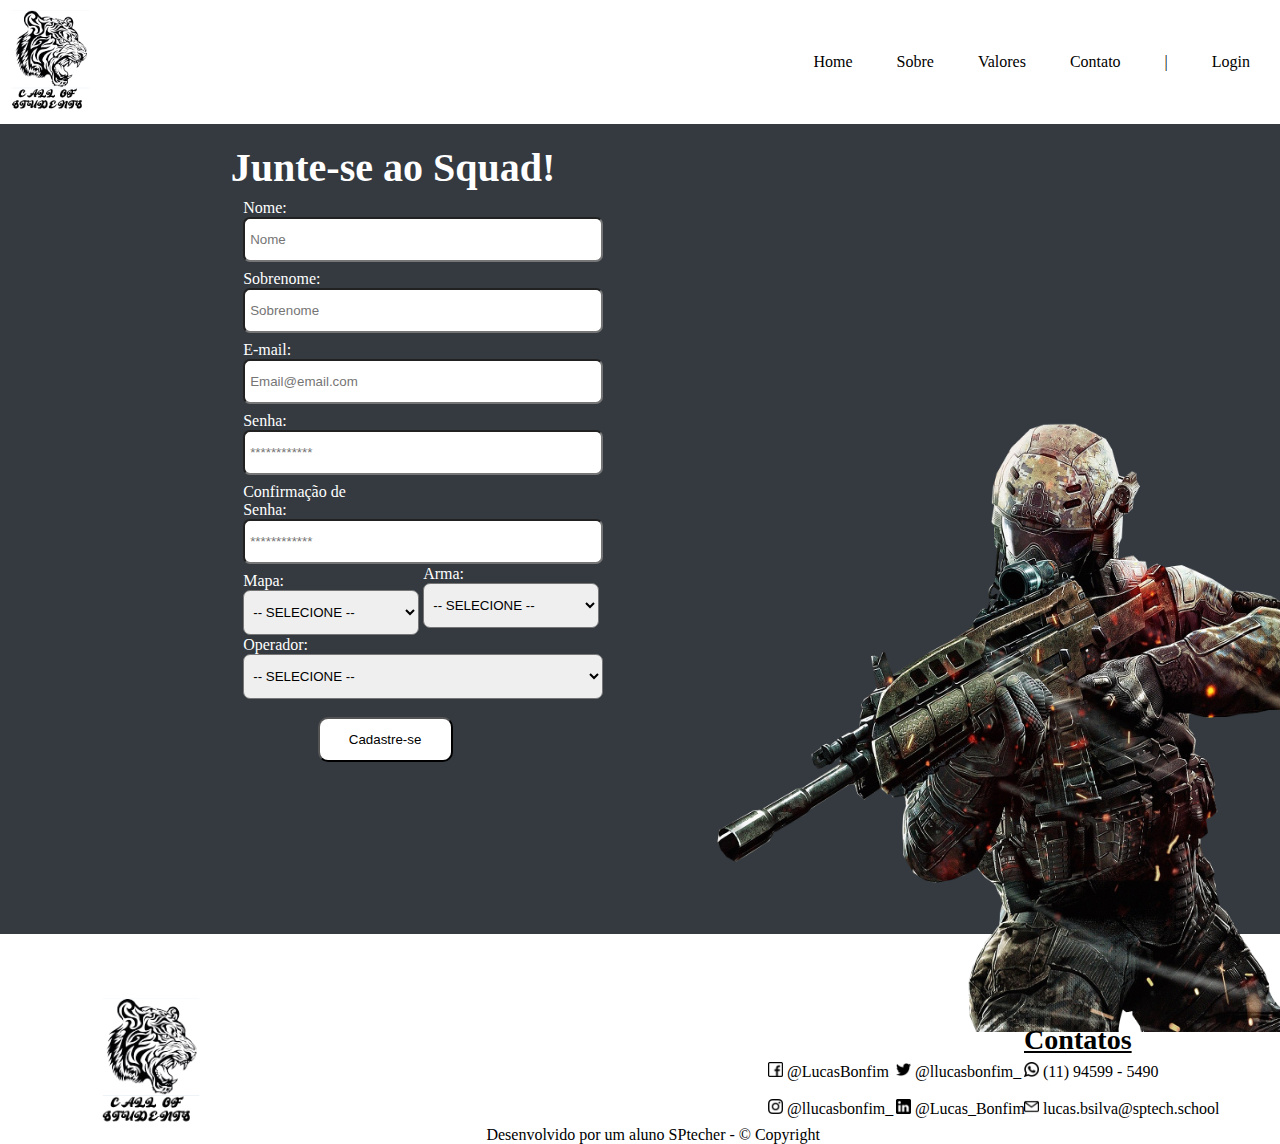
<file: site/public/cadastro.html>
<!DOCTYPE html>
<html lang="en">
<head>
    <meta charset="UTF-8">
    <meta http-equiv="X-UA-Compatible" content="IE=edge">
    <meta name="viewport" content="width=device-width, initial-scale=1.0">
    <title>Cadastro</title>
    <script src="./js/funcoes.js"></script>
    <link rel="stylesheet" href="./css/cadastro.css">
    <link rel="stylesheet" href="./css/global.css">
    <link rel="icon" type="imagem/png" href="./assets/logo.png">
    
</head>
<body>
<!-- HEADER -->

    <header>
        <img src="./assets/logo.png" width="80px" alt="">
        <ul>
            <a href="index.html"><li>Home</li></a>
            <a href="sobre.html"><li>Sobre</li></a>
            <a href="valores.html"><li>Valores</li></a>
            <a href="#contato"><li>Contato</li></a>
            <li>|</li>
            <a href="login.html"><li>Login</li></a>
        </ul>
    </header>

<!-- BANNER -->

    <div class="banner">
        <div class="container">
            <h1>Junte-se ao Squad!</h1>
            <div class="campos">
                <div class="campo">
                    <label for="">Nome:</label>
                    <input type="text" id="nome" placeholder="Nome">
                </div>

                <div class="campo">
                    <label for="">Sobrenome:</label>
                    <input type="text" id="sobrenome" placeholder="Sobrenome">
                </div>

                <div class="campo">
                    <label for="">E-mail:</label>
                    <input type="text" id="email" placeholder="Email@email.com">
                </div>

                <div class="campo">
                    <label for="">Senha:</label>
                    <input type="password" id="senha" placeholder="************">
                </div>
    
                <div class="campo">
                    <label for="">Confirmação de Senha:</label>
                    <input type="password" id="confirmacao" placeholder="************">
                </div>
                <div class="select">
                    <div class="campo">
                        <label for="">Mapa:</label>
                        <select id="sel_mapa">
                            <option value="">-- SELECIONE --</option>
                            <option value="1">Shipment (Inglaterra)</option>
                            <option value="4">Shoot House (Estados Unidos)</option>
                            <option value="2">Crash (Rússia)</option>
                            <option value="3">Rust (Egito)</option>
                            <option value="5">Hijacked (Costa Rica)</option>
                            <option value="6">Nuketown (Canadá)</option>
                        </select>
                    </div>
                    <div class="campo2">
                        <label for="">Arma:</label>
                        <select id="sel_arma">
                            <option value="">-- SELECIONE --</option>
                            <option value="1">Assault (M)</option>
                            <option value="2">Smg (C)</option>
                            <option value="3">Precisão (L)</option>
                            <option value="4">Pistola (C)</option>
                            <option value="5">Escopeta (C)</option>
                            <option value="6">Corpo a Corpo (C)</option>
                        </select>
                    </div>
                    <div class="campo3">
                        <label for="">Operador:</label>
                        <select id="sel_operador">
                            <option value=""> -- SELECIONE -- </option>
                            <option value="1">Price</option>
                            <option value="2">Ghost</option>
                            <option value="3">Soap</option>
                            <option value="4">Rose</option>
                            <option value="5">Snoop Dogg</option>
                            <option value="6">Mara</option>
                        </select>
                    </div>  
                </div>
            </div>
           
            <br><button onclick="cadastro()">Cadastre-se</button>

            <div id="div_erros_login"></div>
                
            <img src="./assets/bbb.png" width="200px" alt="">
        </div>
    </div>

<!-- FOOTER -->

    <div class="footer" id="contato">
        <div class="contato">
            <img src="./assets/logo.png" width="100px" alt="">
        </div>
        <div class="divcontato">
            <h3><u>Contatos</u></h3>
        </div>    
        <div class="social1">
            <p><img src="./assets/facebook.png" width="15px"> @LucasBonfim <br><br>
            <img src="./assets/instagram (1).png" width="15px"> @llucasbonfim_</p>
        </div>       
        <div class="social2">
            <p><img src="./assets/twitter.png" width="15px"> @llucasbonfim_ <br><br>
            <img src="./assets/logotipo-do-linkedin.png" width="15px"> @Lucas_Bonfim</p>
        </div>
        <div class="social3">
            <p><img src="./assets/whatsapp.png" width="15px"> (11) 94599 - 5490 <br><br>
            <img src="./assets/o-email.png" width="15px"> lucas.bsilva@sptech.school</p>
        </div>
        <div class="final">
            <p>Desenvolvido por um aluno SPtecher - &copy; Copyright</p>
        </div>
        </div>
    </div>
</body>
</html>
<script>
    function cadastro(){
       // aguardar();

    //Recupere o valor da nova input pelo nome do id
    // Agora vá para o método fetch logo abaixo
    var nomeVar = nome.value;
    var sobrenomeVar = sobrenome.value;
    var emailVar = email.value;
    var senhaVar = senha.value;
    var confirmacaoVar = confirmacao.value;
    var mapaVar = Number(sel_mapa.value);
    var armaVar = Number(sel_arma.value);
    var operadorVar = Number(sel_operador.value);

    if (nomeVar == "" || sobrenomeVar == "" || emailVar == "" || senhaVar == "" || confirmacaoVar == "" || mapaVar == "" || armaVar == "" || operadorVar == "") {
      //  cardErro.style.display = "block"
        mensagem_erro.innerHTML = "(Mensagem de erro para todos os campos em branco)";

       //  finalizarAguardar();
        return false;
    }
    else {
        setInterval(sumirMensagem, 5000)
    }

    // Enviando o valor da nova input
    fetch("/usuarios/cadastrar", {
        method: "POST",
        headers: {
            "Content-Type": "application/json"
        },
        body: JSON.stringify({
            // crie um atributo que recebe o valor recuperado aqui
            // Agora vá para o arquivo routes/usuario.js
            nomeServer: nomeVar,
            sobrenomeServer: sobrenomeVar,
            emailServer: emailVar,
            senhaServer: senhaVar,
            mapaServer: mapaVar,
            armaServer: armaVar,
            operadorServer: operadorVar
        })
    }).then(function (resposta) {

      // console.log("resposta: ", resposta);

        if (resposta.ok) {
          //  cardErro.style.display = "block";

            console.log( "Cadastro realizado com sucesso! Redirecionando para tela de Login...");

            setTimeout(() => {
                window.location = "login.html";
            }, "2000")
            
            limparFormulario();
          //  finalizarAguardar();
        } else {
            throw ("Houve um erro ao tentar realizar o cadastro!");
        }
    }).catch(function (resposta) {
      // console.log(`#ERRO: ${resposta}`);
     //   finalizarAguardar();
    });

    return false;
    }

    function sumirMensagem() {
   // cardErro.style.display = "none"
    }

</script>
</file>
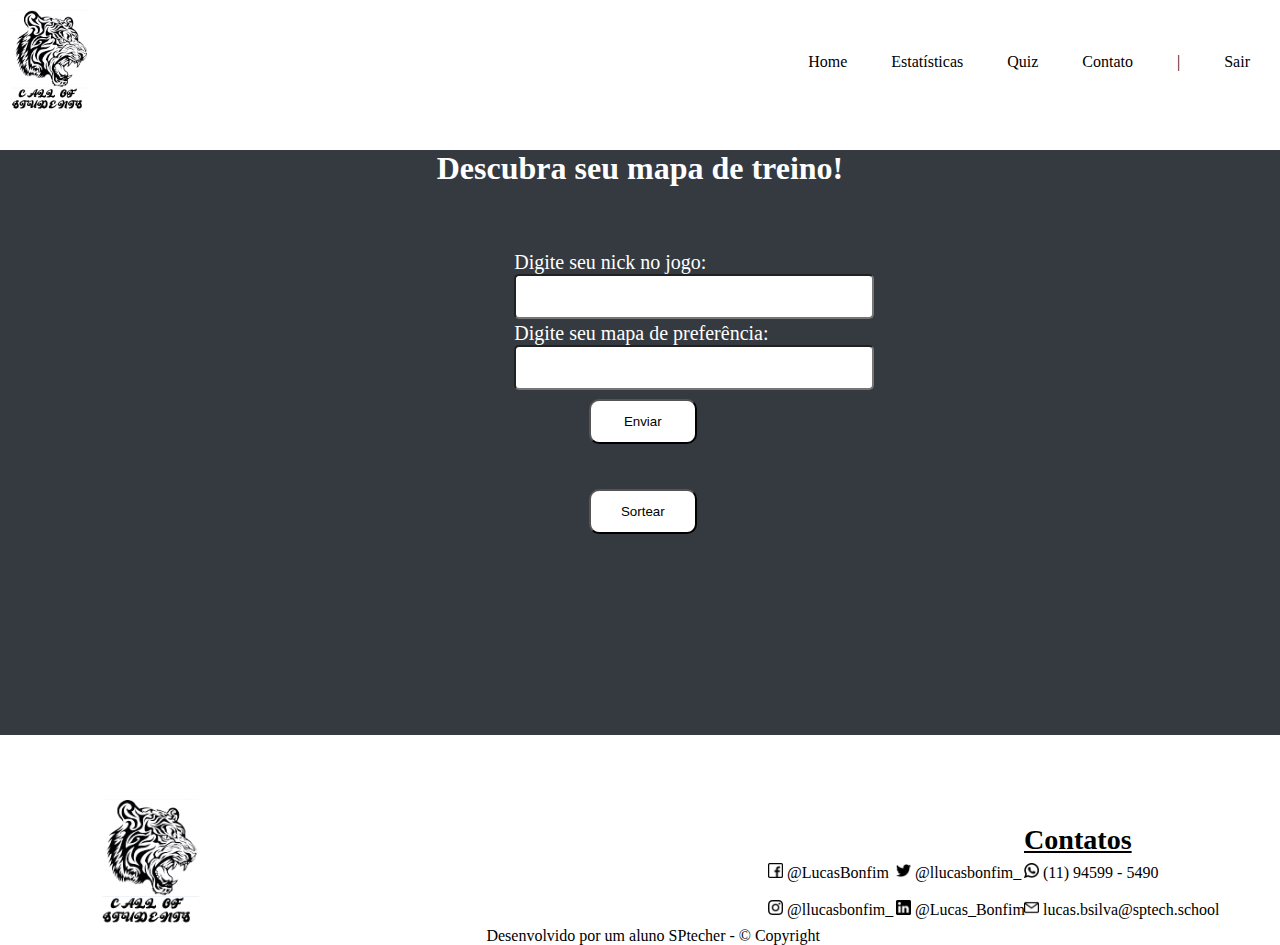
<file: site/public/json.html>
<!DOCTYPE html>
<html lang="en">
<head>
    <meta charset="UTF-8">
    <meta http-equiv="X-UA-Compatible" content="IE=edge">
    <meta name="viewport" content="width=device-width, initial-scale=1.0">
    <link rel="icon" type="imagem/png" href="./assets/logo.png">
    <link rel="stylesheet" href="./css/global.css">
    <link rel="stylesheet" href="./css/json.css">
    <title>Tente a sorte</title>
</head>
<body>
<!-- HEADER -->

    <header>
        <img src="./assets/logo.png" width="80px" alt="">
            <ul>
                <a href="./index.html"><li>Home</li></a>
                <a href="./dashboard/dashboard.html"><li>Estatísticas</li></a>
                <a href="./quiz.html"><li>Quiz</li></a>
                <a href="#contato"><li>Contato</li></a>
                <li>|</li>
                <a href="./login.html"><li>Sair</li></a>
            </ul>
    </header>

<!-- BANNER -->

    <div class="banner">
        <div class="titulo">
            <h1>Descubra seu mapa de treino!</h1>
        </div>
        <div class="campos">
            <div class="campo">
                <label for="">Digite seu nick no jogo:</label>
                <input type="text" id="in_name"> 
            </div>
            <div class="campo">
                <label for="">Digite seu mapa de preferência:</label>
                <input type="text" id="in_mapa">
            </div>
        </div>
        <div class="button">
            <button onclick="enviar()">Enviar</button>
        </div>
        <div class="button2">
            <button onclick="sortear()">Sortear</button>
        </div>
        <div class="mensagem">
            <div id="div_mensagem"></div>
        </div>
    </div>

<!-- FOOTER -->

    <div class="footer" id="contato">
        <div class="contato">
            <img src="./assets/logo.png" width="100px" alt="">
        </div>
        <div class="divcontato">
            <h3><u>Contatos</u></h3>
        </div>    
        <div class="social1">
            <p><img src="./assets/facebook.png" width="15px"> @LucasBonfim <br><br>
            <img src="./assets/instagram (1).png" width="15px"> @llucasbonfim_</p>
        </div>       
        <div class="social2">
            <p><img src="./assets/twitter.png" width="15px"> @llucasbonfim_ <br><br>
            <img src="./assets/logotipo-do-linkedin.png" width="15px"> @Lucas_Bonfim</p>
        </div>
        <div class="social3">
            <p><img src="./assets/whatsapp.png" width="15px"> (11) 94599 - 5490 <br><br>
            <img src="./assets/o-email.png" width="15px"> lucas.bsilva@sptech.school</p>
        </div>
        <div class="final">
            <p>Desenvolvido por um aluno SPtecher - &copy; Copyright</p>
        </div>
    </div>
</body>
</html>
<script>
    var lista = [] 

    function enviar() {
        var name = in_name.value;
        var mapa = in_mapa.value;

        if (name == "" || mapa == "") {
            alert(`Preencha todos os campos!`)
        } else {
            var dados = {
                name: name,
                mapa: mapa,
            }
            lista.push(dados)
        }
        alert(`Dados salvos com sucesso soldado!`)
        div_mensagem.innerHTML = `Preferências salvas soldado: <br> ${dados.name} <br> ${dados.mapa}`
    }

    function sortear() {
        var sorteio = Math.random() 
        alert(`Seu mapa é: ${}`)
    }
</script>
</file>
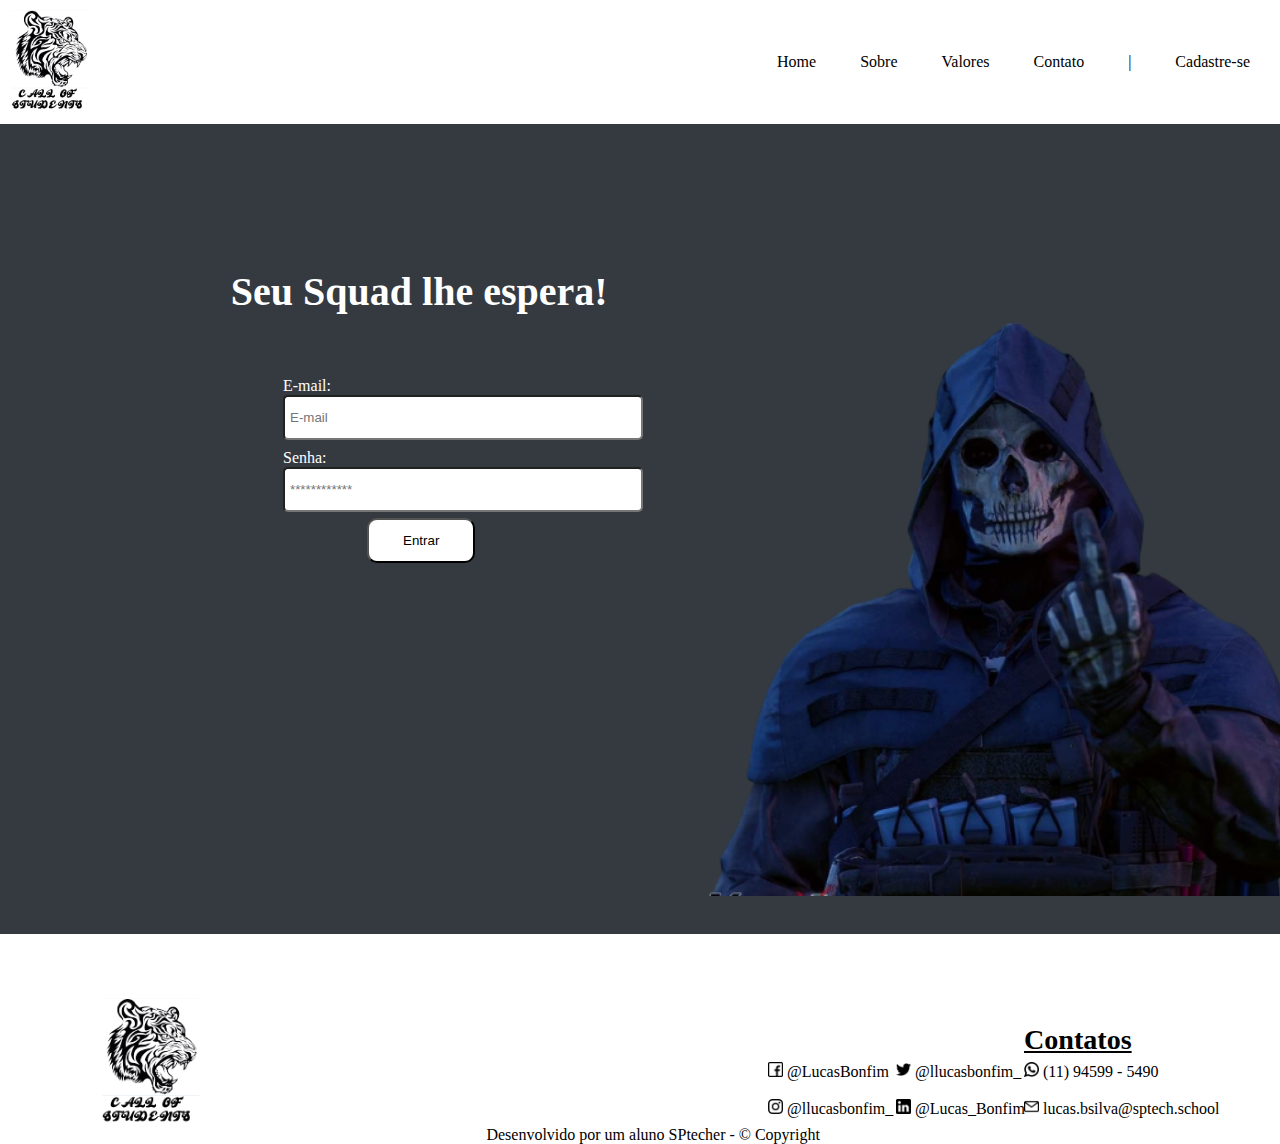
<file: site/public/login.html>
<!DOCTYPE html>
<html lang="en">
<head>
    <meta charset="UTF-8">
    <meta http-equiv="X-UA-Compatible" content="IE=edge">
    <meta name="viewport" content="width=device-width, initial-scale=1.0">
    <title>Login</title>
    <script src="./js/funcoes.js"></script>
    <link rel="stylesheet" href="./css/login.css">
    <link rel="stylesheet" href="./css/global.css">
    <link rel="icon" type="imagem/png" href="./assets/logo.png">
</head>
<body>
<!-- HEADER -->
    <header>
        <img src="./assets/logo.png" width="80px" alt="">
        <ul>
            <a href="index.html"><li>Home</li></a>
            <a href="sobre.html"><li>Sobre</li></a>
            <a href="valores.html"><li>Valores</li></a>
            <a href="#contato"><li>Contato</li></a>
            <li>|</li>
            <a href="cadastro.html"><li>Cadastre-se</li></a>
        </ul>
    </header>

<!-- BANNER -->

    <div class="banner">
        <div class="container">
            <div class="formulario">
                <h1>Seu Squad lhe espera!</h1>
            <div class="campos">
                <div class="campo">
                    <label for="">E-mail:</label>
                    <input type="text" id="email" placeholder="E-mail">
                </div>
                <div class="campo">
                    <label for="">Senha:</label>
                    <input type="password" id="senha" placeholder="************">
                </div>
            </div> 
            </div>
            <br><button onclick="entrar()">Entrar</button>
            <img src="./assets/a7805cf6-cb08-4a19-b1c4-fefb275bc3a1-removebg-preview.png" width="150px" alt="">
        </div>
    </div>

<!-- FOOTER -->
    
    <div class="footer" id="contato">
        <div class="contato">
            <img src="./assets/logo.png" width="100px" alt="">
        </div>
        <div class="divcontato">
            <h3><u>Contatos</u></h3>
        </div>    
        <div class="social1">
            <p><img src="./assets/facebook.png" width="15px"> @LucasBonfim <br><br>
            <img src="./assets/instagram (1).png" width="15px"> @llucasbonfim_</p>
        </div>       
        <div class="social2">
            <p><img src="./assets/twitter.png" width="15px"> @llucasbonfim_ <br><br>
            <img src="./assets/logotipo-do-linkedin.png" width="15px"> @Lucas_Bonfim</p>
        </div>
        <div class="social3">
            <p><img src="./assets/whatsapp.png" width="15px"> (11) 94599 - 5490 <br><br>
            <img src="./assets/o-email.png" width="15px"> lucas.bsilva@sptech.school</p>
        </div>
        <div class="final">
            <p>Desenvolvido por um aluno SPtecher - &copy; Copyright</p>
        </div>
    </div>
</body>
</html>
<script>
   
   function entrar() {
       // aguardar();

        var emailVar = email.value;
        var senhaVar = senha.value;

        if (emailVar == "" || senhaVar == "") {
            cardErro.style.display = "block"
            mensagem_erro.innerHTML = "(Mensagem de erro para todos os campos em branco)";
            // finalizarAguardar();
            return false;
        }
        else {
           setInterval(sumirMensagem, 5000)
        }

        console.log("FORM LOGIN: ", emailVar);
        console.log("FORM SENHA: ", senhaVar);

        fetch("/usuarios/autenticar", {
            method: "POST",
            headers: {
                "Content-Type": "application/json"
            },
            body: JSON.stringify({
                emailServer: emailVar,
                senhaServer: senhaVar
            })
        }).then(function (resposta) {
            console.log("ESTOU NO THEN DO entrar()!")

            if (resposta.ok) {
                console.log(resposta);

                resposta.json().then(json => {
                    console.log(json);
                    console.log(JSON.stringify(json));

                    sessionStorage.EMAIL_USUARIO = json.email;
                    sessionStorage.NOME_USUARIO = json.nome;
                    sessionStorage.ID_USUARIO = json.id;

                    setTimeout(function () {
                        window.location = "./dashboard/dashboard.html";
                    }, 1000); // apenas para exibir o loading

                });

            } else {

                console.log("Houve um erro ao tentar realizar o login!");

            resposta.text().then(texto => {
                    console.error(texto);
                 //  finalizarAguardar(texto);
               });
            }

       }).catch(function (erro) {
            console.log(erro);
       })

      return false;
    }

    function sumirMensagem() {
     cardErro.style.display = "none"
    }

</script>
</file>
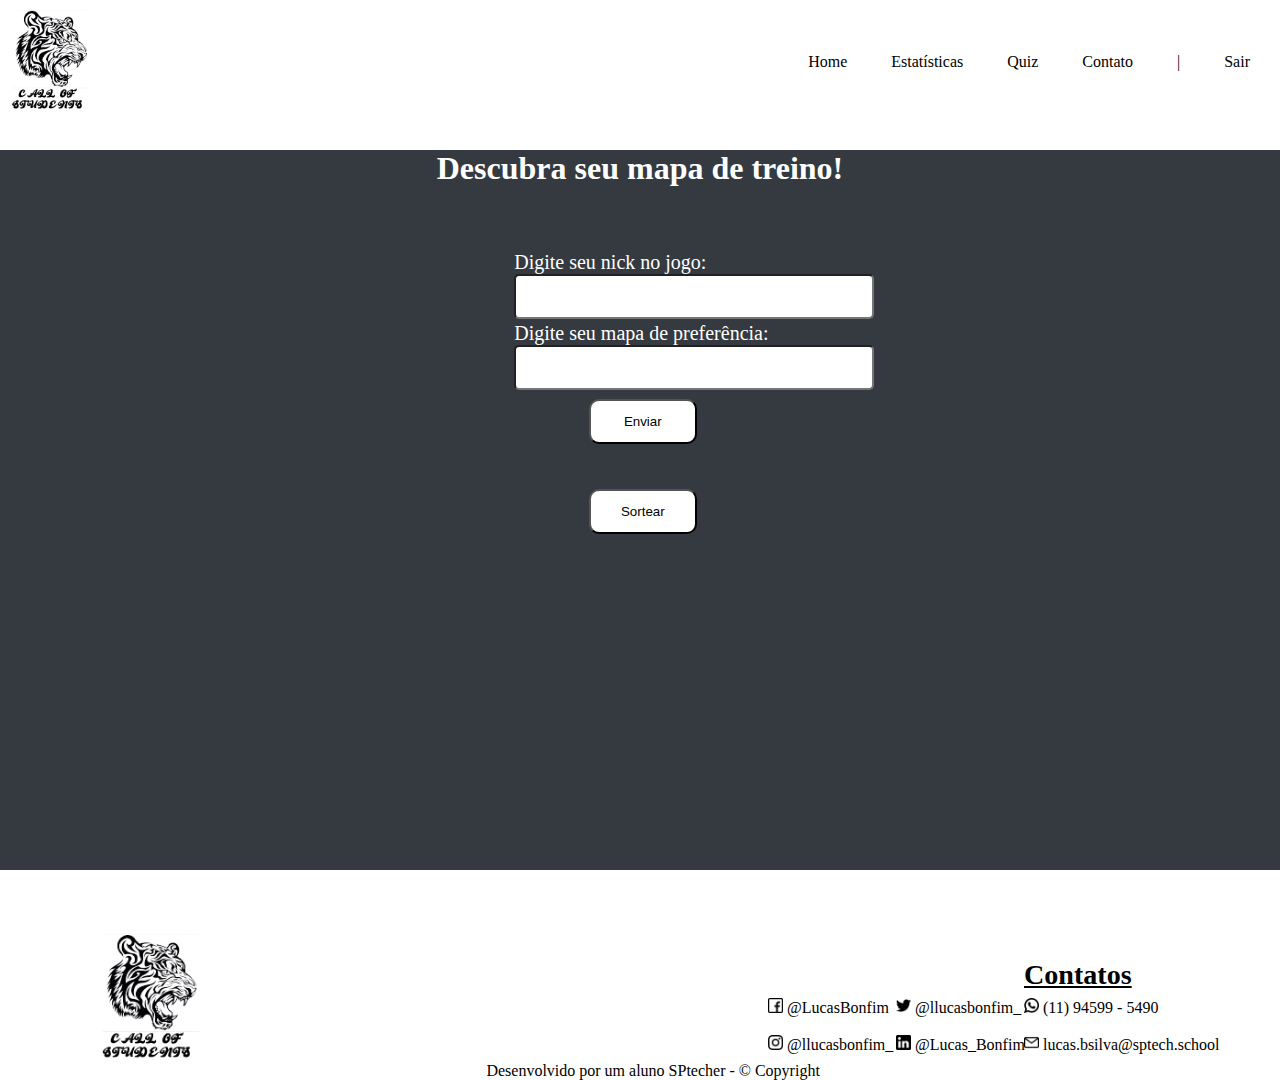
<file: site/public/mapa.html>
<!DOCTYPE html>
<html lang="en">
<head>
    <meta charset="UTF-8">
    <meta http-equiv="X-UA-Compatible" content="IE=edge">
    <meta name="viewport" content="width=device-width, initial-scale=1.0">
    <link rel="icon" type="imagem/png" href="./assets/logo.png">
    <link rel="stylesheet" href="./css/global.css">
    <link rel="stylesheet" href="./css/mapa.css">
    <title>Mapas</title>
</head>
<body>
<!-- HEADER -->

    <header>
        <img src="./assets/logo.png" width="80px" alt="">
            <ul>
                <a href="./index.html"><li>Home</li></a>
                <a href="./dashboard/dashboard.html"><li>Estatísticas</li></a>
                <a href="./quiz.html"><li>Quiz</li></a>
                <a href="#contato"><li>Contato</li></a>
                <li>|</li>
                <a href="./login.html"><li>Sair</li></a>
            </ul>
    </header>

<!-- BANNER -->

    <div class="banner">
        <div class="titulo">
            <h1>Descubra seu mapa de treino!</h1>
        </div>
        <div class="campos">
            <div class="campo">
                <label for="">Digite seu nick no jogo:</label>
                <input type="text" id="in_name"> 
            </div>
            <div class="campo">
                <label for="">Digite seu mapa de preferência:</label>
                <input type="text" id="in_mapa">
            </div>
        </div>
        <div class="button">
            <button onclick="enviar()">Enviar</button>
        </div>
        <div class="button2">
            <button onclick="sortear()">Sortear</button>
        </div>
        <div class="mensagem">
            <div id="div_mensagem"></div>
        </div>
    </div>

<!-- FOOTER -->

    <div class="footer" id="contato">
        <div class="contato">
            <img src="./assets/logo.png" width="100px" alt="">
        </div>
        <div class="divcontato">
            <h3><u>Contatos</u></h3>
        </div>    
        <div class="social1">
            <p><img src="./assets/facebook.png" width="15px"> @LucasBonfim <br><br>
            <img src="./assets/instagram (1).png" width="15px"> @llucasbonfim_</p>
        </div>       
        <div class="social2">
            <p><img src="./assets/twitter.png" width="15px"> @llucasbonfim_ <br><br>
            <img src="./assets/logotipo-do-linkedin.png" width="15px"> @Lucas_Bonfim</p>
        </div>
        <div class="social3">
            <p><img src="./assets/whatsapp.png" width="15px"> (11) 94599 - 5490 <br><br>
            <img src="./assets/o-email.png" width="15px"> lucas.bsilva@sptech.school</p>
        </div>
        <div class="final">
            <p>Desenvolvido por um aluno SPtecher - &copy; Copyright</p>
        </div>
    </div>
</body>
</html>
<script>
    var lista = [] 

    function enviar() {
        var name = in_name.value;
        var mapa = in_mapa.value;

        if (name == "" || mapa == "") {
            alert(`Preencha todos os campos!`)
        } else {
            var dados = {
                name: name,
                mapa: mapa,
            }
            lista.push(dados)
        }
        alert(`Dados salvos com sucesso soldado!`)
    }

    function sortear() {
        var sorteado = Math.random()

        if (sorteado <= 0.2) {
            div_mensagem.innerHTML = `Mapa sorteado: <br> Shipment <br> <img src="./assets/shipment.webp" width="200px">`
        } else if (sorteado <= 0.4) {
            div_mensagem.innerHTML = `Mapa sorteado: <br> Shoot House <br> <img src="./assets/shoot.webp" width="200px">`
        } else if (sorteado <= 0.5) {   
            div_mensagem.innerHTML = `Mapa sorteado: <br> Crash <br> <img src="./assets/Crash.webp" width="200px">`
        } else if (sorteado <= 0.7) {
            div_mensagem.innerHTML = `Mapa sorteado: <br> Rust <br> <img src="./assets/rust.jpg" width="200px">`
        } else if (sorteado <= 0.8){
            div_mensagem.innerHTML = `Mapa sorteado: <br> Hijacked <br> <img src="./assets/Hijacked.webp" width="200px">`
        } else {
            div_mensagem.innerHTML = `Mapa sorteado: <br> Nuketown <br> <img src="./assets/nuketon.jpg" width="200px">`
        }
    }
</script>
</file>
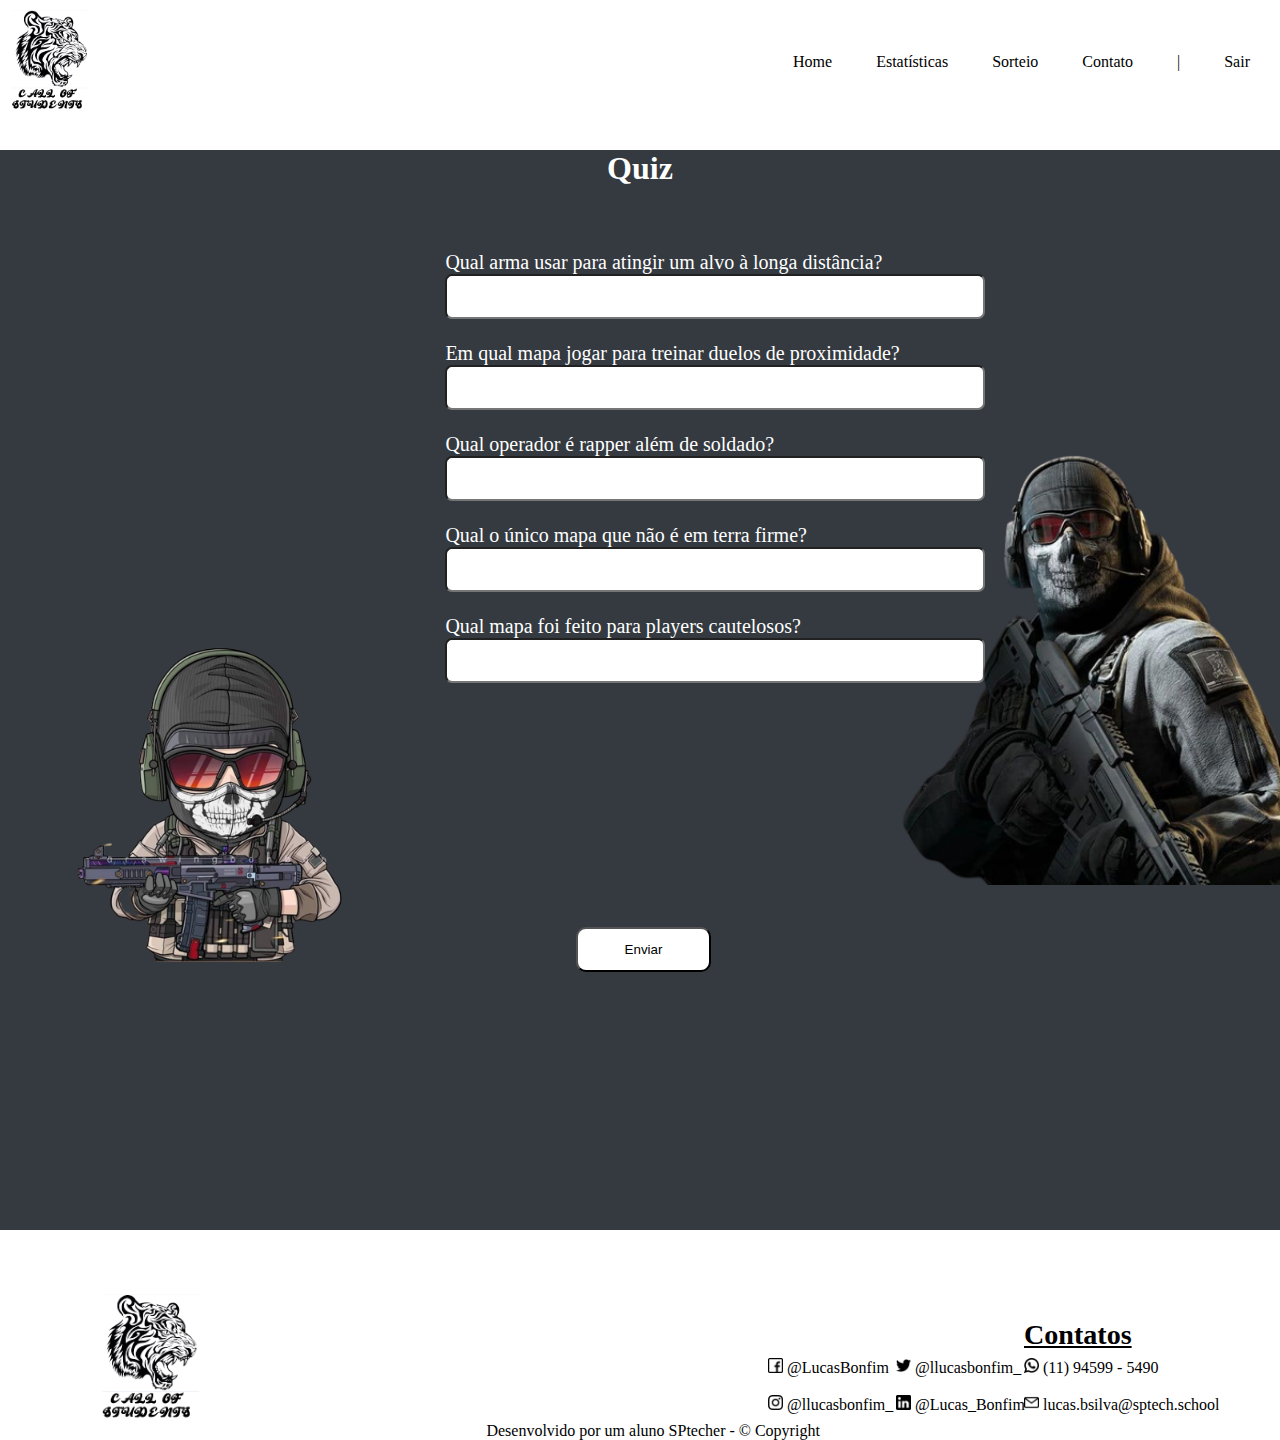
<file: site/public/quiz.html>
<!DOCTYPE html>
<html lang="en">
<head>
    <meta charset="UTF-8">
    <meta http-equiv="X-UA-Compatible" content="IE=edge">
    <meta name="viewport" content="width=device-width, initial-scale=1.0">
    <link rel="stylesheet" href="./css/global.css">
    <link rel="stylesheet" href="./css/quiz.css">
    <title>Quiz</title>
</head>
<body>
<!-- HEADER -->

    <header>
        <img src="./assets/logo.png" width="80px" alt="">
            <ul>
                <a href="./index.html"><li>Home</li></a>
                <a href="./dashboard/dashboard.html"><li>Estatísticas</li></a>
                <a href="./mapa.html"><li>Sorteio</li></a>
                <a href="#contato"><li>Contato</li></a>
                <li>|</li>
                <a href="./login.html"><li>Sair</li></a>
            </ul>
    </header>

<!-- BANNER -->

    <div class="banner">
        <div class="titulo">
            <h1>Quiz</h1>
        </div>
        <div class="perguntas">
            <div class="campo">
                <label>Qual arma usar para atingir um alvo à longa distância?</label>
                <input type="text" id="pergunta_1">
            </div>
            <br>
            <div class="campo">
                <label>Em qual mapa jogar para treinar duelos de proximidade?</label>
                <input type="text" id="pergunta_2">
            </div>
            <br>
            <div class="campo">
                <label>Qual operador é rapper além de soldado?</label>
                <input type="text" id="pergunta_3">
            </div>
            <br>
            <div class="campo">
                <label>Qual o único mapa que não é em terra firme?</label>
                <input type="text" id="pergunta_4">
            </div>
            <br>
            <div class="campo">
                <label>Qual mapa foi feito para players cautelosos?</label>
                <input type="text" id="pergunta_5">
            </div>
        </div>
        <div class="img">
            <img src="./assets/SIMON__GHOST__RILEY_-_Wallpaper-removebg-preview.png" width="400px" alt="">
        </div>
        <div class="img2">
            <img src="./assets/download__2_-removebg-preview.png" width="300px" alt="">
        </div>

        <div class="button">
            <button onclick="enviar()">Enviar</button>
        </div>

        <div class="resultado" id="div_resultado"></div>
    </div>

<!-- FOOTER -->

    <div class="footer" id="contato">
        <div class="contato">
            <img src="./assets/logo.png" width="100px" alt="">
        </div>
        <div class="divcontato">
            <h3><u>Contatos</u></h3>
        </div>    
        <div class="social1">
            <p><img src="./assets/facebook.png" width="15px"> @LucasBonfim <br><br>
            <img src="./assets/instagram (1).png" width="15px"> @llucasbonfim_</p>
        </div>       
        <div class="social2">
            <p><img src="./assets/twitter.png" width="15px"> @llucasbonfim_ <br><br>
            <img src="./assets/logotipo-do-linkedin.png" width="15px"> @Lucas_Bonfim</p>
        </div>
        <div class="social3">
            <p><img src="./assets/whatsapp.png" width="15px"> (11) 94599 - 5490 <br><br>
            <img src="./assets/o-email.png" width="15px"> lucas.bsilva@sptech.school</p>
        </div>
        <div class="final">
            <p>Desenvolvido por um aluno SPtecher - &copy; Copyright</p>
        </div>
    </div>

</body>
</html>
<script>
    var resposta = [] 

    function enviar() {
        resposta.push(pergunta_1.value)

        resposta.push(pergunta_2.value)

        resposta.push(pergunta_3.value)

        resposta.push(pergunta_4.value)

        resposta.push(pergunta_5.value)

        for (let i = 0; i < resposta.length; i++) {
            if (resposta[i] == "") {   
                alert(`Responda todas as questões!`)
                break
            } else {
                div_resultado.innerHTML = `Suas Respostas: <br> 1° ${resposta[0]} <br> 2° ${resposta[1]} <br> 3° ${resposta[2]} <br> 4° ${resposta[3]} <br> 5° ${resposta[4]}`
            }
        }
        console.log(resposta) 
    }
</script>
</file>
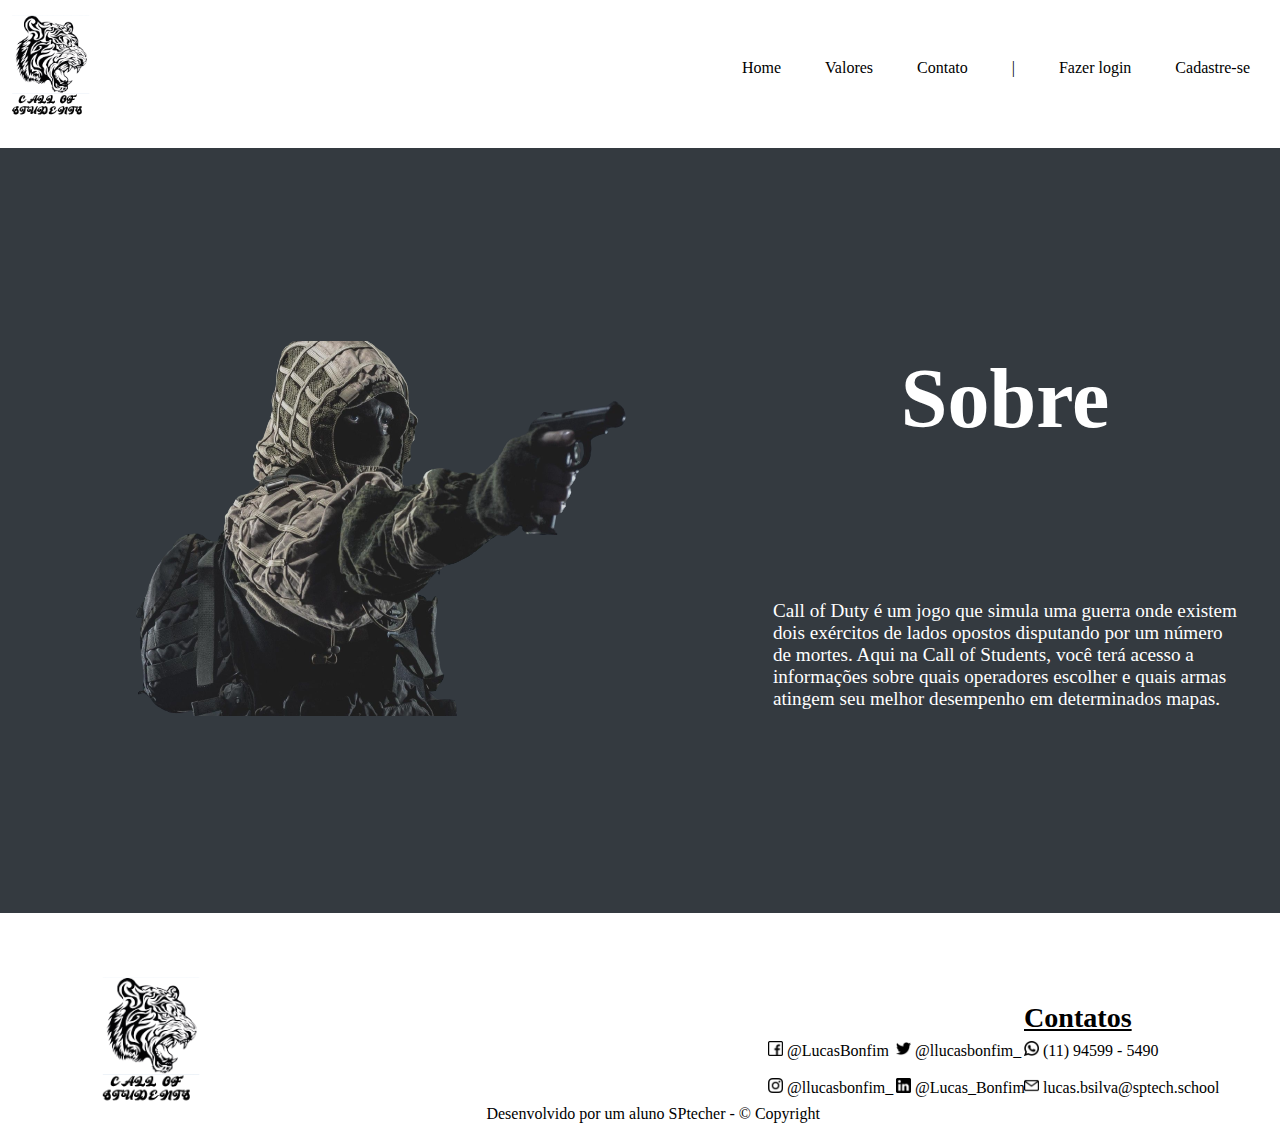
<file: site/public/sobre.html>
<!DOCTYPE html>
<html lang="en">
<head>
    <meta charset="UTF-8">
    <meta http-equiv="X-UA-Compatible" content="IE=edge">
    <meta name="viewport" content="width=device-width, initial-scale=1.0">
    <title>Sobre</title>
    <script src="./js/funcoes.js"></script>
    <link rel="stylesheet" href="./css/sobre.css">
    <link rel="stylesheet" href="./css/global.css">
    <link rel="icon" type="imagem/png" href="./assets/logo.png">
    
</head>
<body>
<!-- HEADER -->

    <header>
        <img src="./assets/logo.png" width="80px" alt="">
            <ul>
                <a href="index.html"><li>Home</li></a>
                <a href="valores.html"><li>Valores</li></a>
                <a href="#contato"><li>Contato</li></a>
                <li>|</li>
                <a href="login.html"><li>Fazer login</li></a>
                <a href="cadastro.html"><li>Cadastre-se</li></a>
            </ul>
    </header>

<!-- SOBRE -->

    <div class="sobre" id="sobre">
        <div class="img">
            <img src="./assets/renomear.png" alt="">
        </div>
        <div class="completo">
            <div class="texto1">
                <h2>Sobre</h2>
            </div>
            <div class="texto">
                <p>Call of Duty é um jogo que simula uma guerra onde existem<br>
                    dois exércitos de lados opostos disputando por um número<br>
                    de mortes. Aqui na Call of Students, você terá acesso a <br>
                    informações sobre quais operadores escolher e quais armas<br>
                    atingem seu melhor desempenho em determinados mapas.
                </p> 
            </div>
        </div>
    </div>

<!-- FOOTER -->

    <div class="footer" id="contato">
        <div class="contato">
            <img src="./assets/logo.png" width="100px" alt="">
        </div>
        <div class="divcontato">
            <h3><u>Contatos</u></h3>
        </div>    
        <div class="social1">
            <p><img src="./assets/facebook.png" width="15px"> @LucasBonfim <br><br>
            <img src="./assets/instagram (1).png" width="15px"> @llucasbonfim_</p>
        </div>       
        <div class="social2">
            <p><img src="./assets/twitter.png" width="15px"> @llucasbonfim_ <br><br>
            <img src="./assets/logotipo-do-linkedin.png" width="15px"> @Lucas_Bonfim</p>
        </div>
        <div class="social3">
            <p><img src="./assets/whatsapp.png" width="15px"> (11) 94599 - 5490 <br><br>
            <img src="./assets/o-email.png" width="15px"> lucas.bsilva@sptech.school</p>
        </div>
        <div class="final">
            <p>Desenvolvido por um aluno SPtecher - &copy; Copyright</p>
        </div>
    </div>
</div>
</body>
</html>
</file>
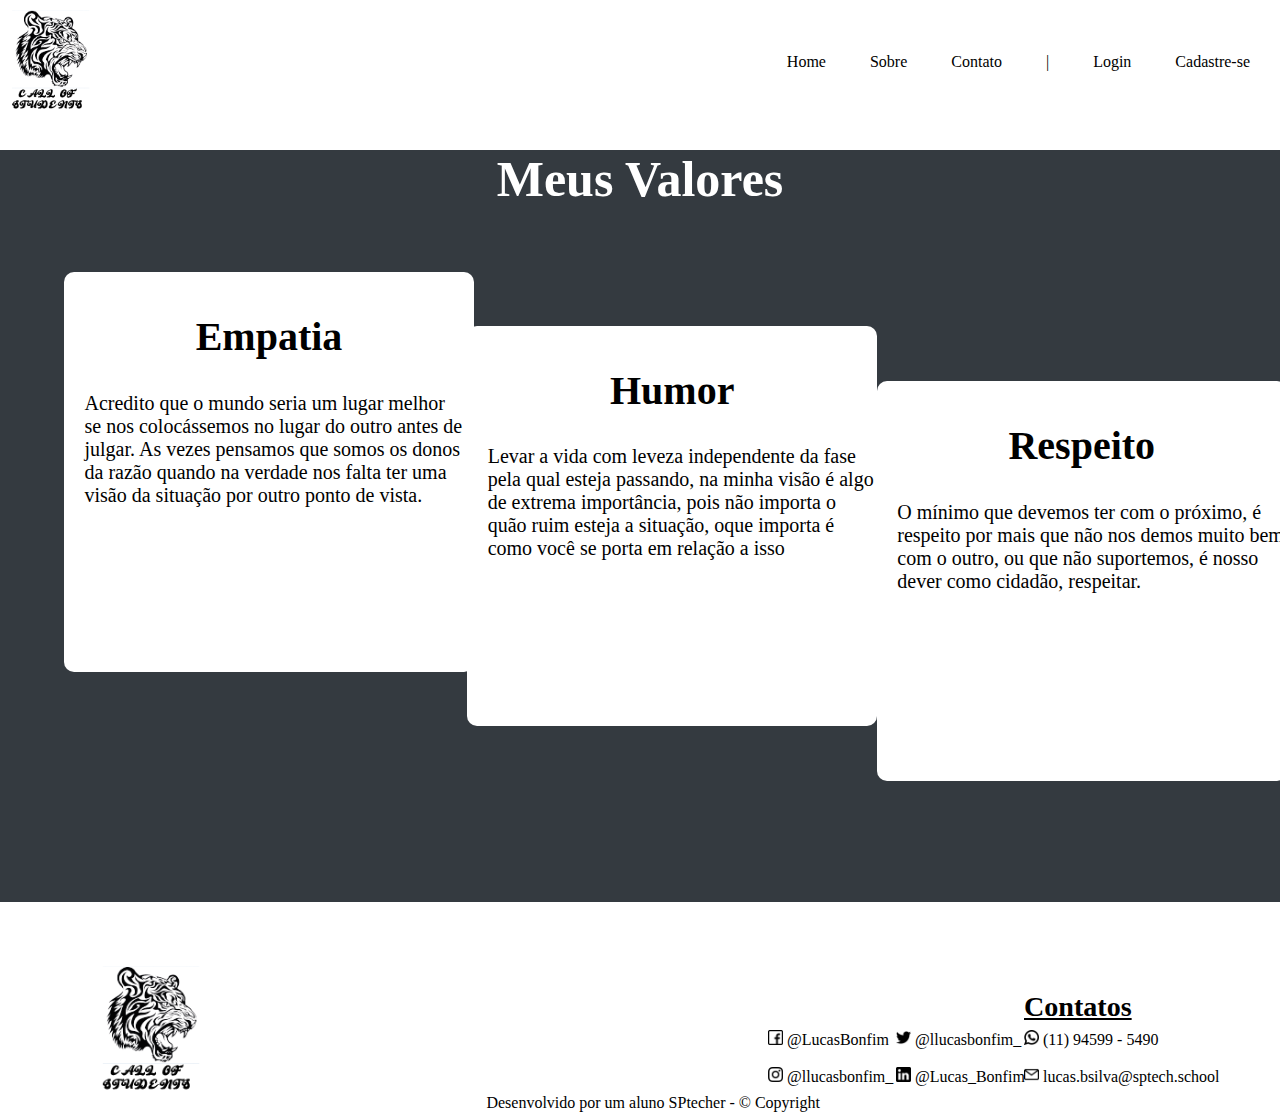
<file: site/public/valores.html>
<!DOCTYPE html>
<html lang="en">
<head>
    <meta charset="UTF-8">
    <meta http-equiv="X-UA-Compatible" content="IE=edge">
    <meta name="viewport" content="width=device-width, initial-scale=1.0">
    <link rel="stylesheet" href="./css/valores.css">
    <link rel="stylesheet" href="./css/global.css">
    <title>Valores</title>
</head>
<body>
<!-- HEADER -->

    <header>
        <img src="./assets/logo.png" width="80px" alt="">
            <ul>
                <a href="index.html"><li>Home</li></a>
                <a href="sobre.html"><li>Sobre</li></a>
                <a href="#contato"><li>Contato</li></a>
                <li>|</li>
                <a href="login.html"><li>Login</li></a>
                <a href="cadastro.html"><li>Cadastre-se</li></a>
            </ul>
    </header>

<!-- BANNER -->

    <div class="geral">
        <div class="banner">
            <h1>Meus Valores</h1>
        </div>
    
        <div class="valores">
            <div class="valor1">
                <div class="valorh1">
                    <h2>Empatia</h2>
                </div>            
                <br>
                <p>Acredito que o mundo seria um lugar melhor <br>
                se nos colocássemos no lugar do outro antes de julgar.
                As vezes pensamos que somos os donos da razão quando na   
                verdade nos falta ter uma visão da situação por outro  
                ponto de vista.</p>
            </div>
                    
            <div class="valor2">
                <div class="valorh2">
                    <h2>Humor</h2>
                </div>
                <br>                
                <p>Levar a vida com leveza independente da fase pela qual 
                esteja passando, na minha visão é algo de extrema 
                importância, pois não importa o quão ruim esteja a situação, 
                oque importa é como você se porta em relação a isso</p>
            </div>
            
            <div class="valor3">
                <div class="valorh3">
                    <h2>Respeito</h2>
                </div>
                <br>
                <p>O mínimo que devemos ter com o próximo, é respeito 
                por mais que não nos demos muito bem com o outro, ou 
                que não suportemos, é nosso dever como cidadão, respeitar.</p>
            </div>
        </div>
    </div>
   
<!-- FOOTER -->

    <div class="footer" id="contato">
        <div class="contato">
            <img src="./assets/logo.png" width="100px" alt="">
        </div>
        <div class="divcontato">
            <h3><u>Contatos</u></h3>
        </div>    
        <div class="social1">
            <p><img src="./assets/facebook.png" width="15px"> @LucasBonfim <br><br>
            <img src="./assets/instagram (1).png" width="15px"> @llucasbonfim_</p>
        </div>       
        <div class="social2">
            <p><img src="./assets/twitter.png" width="15px"> @llucasbonfim_ <br><br>
            <img src="./assets/logotipo-do-linkedin.png" width="15px"> @Lucas_Bonfim</p>
        </div>
        <div class="social3">
            <p><img src="./assets/whatsapp.png" width="15px"> (11) 94599 - 5490 <br><br>
            <img src="./assets/o-email.png" width="15px"> lucas.bsilva@sptech.school</p>
        </div>
        <div class="final">
            <p>Desenvolvido por um aluno SPtecher - &copy; Copyright</p>
        </div>
    </div>

</body>
</html>
</file>
<file: site/public/css/cadastro.css>
*{
    padding: 0;
    margin: 0;
    box-sizing: border-box;
}

header {
    display: flex;
    background-color: white; 
    color: black;
    flex-direction: row;
    justify-content: space-between;
    align-items: center;
    padding: 10px;
}

header img {
    left: 60%;
    top: 4700px;
}

header li {
    display: inline-block;
    margin: 20px;
}

header ul a li {
    color: black;
}

.banner {
    background-color: #343A40;
    padding: 20px;
    height: 90vh;
}

h1 {
    font-size: 40px;
    color: white;
    margin-left: 17%;
}

.campos {
    width: 70vh;
    margin-top: 0%;
    margin-left: 18%;
}

.campo {
    display: flex;
    flex-direction: column;
    width: 20%;
}

.campo input {
    width: 40vh;
    height: 5vh;
    border-radius: 7px;
    padding: 0 0 0 5px;
}

.select {
    width: 70vh;
    margin-top: 0%;
    margin-left: 0%;
}

.campo {
    display: flex;
    flex-direction: column;
}

.campo select {
    width: 19.5vh;
    height: 5vh;
    border-radius: 7px;
    padding: 0 0 0 5px;
}

.campo2 {
    display: flex;
    flex-direction: column;
    margin-left: 20vh;
    margin-top: -8.7vh;
}

.campo2 select {
    width: 19.5vh;
    height: 5vh;
    border-radius: 7px;
    padding: 0 0 0 5px;
}

.campo3 {
    display: flex;
    flex-direction: column;
}

.campo3 select {
    width: 40vh;
    height: 5vh;
    border-radius: 7px;
    padding: 0 0 0 5px;
}

button {
    width: 15vh;
    height: 5vh;
    background-color: white;
    color: black;
    margin-left: 24%;
    border-radius: 10px;
}

label {
    color: white;
    margin-top: 8px;
}

.container img {
    margin-top: -29%;
    width: 70vh;
    height: 70vh;
    margin-left: 55%;
}
</file>
<file: site/public/css/global.css>
.footer {
    width: 100%;
    margin-top: 5%;
    background-color: white;
}

.contato {
    justify-content: flex-end;
    width: 100px;
    height: 10vh;
    position: absolute;
    left: 100px;
}

.divcontato {
    display: flex;
    justify-content: flex-end;
    position: absolute;
    left: 80%;
    font-size: x-large;
    margin-top: 2%;
}

.social3 {
    display: flex;
    justify-content: flex-end;
    position: absolute;
    left: 80%;
    margin-top: 5%;
}

.social2 {
    display: flex;
    justify-content: flex-end;
    position: absolute;
    left: 70%;
    margin-top: 5%;
}

.social1 {
    display: flex;
    justify-content: flex-end;
    position: absolute;
    left: 60%;
    margin-top: 5%;
}

.final p {
    display: flex;
    align-items: center;
    justify-content: center;
    left: 38%;
    position: absolute;
    margin-top: 10%;
}
</file>
<file: site/public/css/json.css>
*{
    padding: 0;
    margin: 0;
    box-sizing: border-box;
}

header {
    display: flex;
    background-color: white; 
    color: black; 
    flex-direction: row; 
    justify-content: space-between; 
    align-items: center;
    padding: 10px;
    width: 100%; 
}

header img {
    left: 60%;
    top: 4700px;
}

header li {
    display: inline-block;
    margin: 20px;
}

header ul a li {
    color: black;
}

.banner {
    background-color: #343A40;
    width: 100%;
    height: 65vh;
}

.titulo {
    margin-top: 2%;
    display: flex;
    align-items: center;
    justify-content: center;
    color: white;
}

.campos {
    width: 70vh;
    margin-top: 5%;
    margin-left: 39%;
    padding: 0 0 0 10px;
    border-radius: 10px;
    justify-content: space-between;
}

.campo {
    width: 40vh;
    height: 3.5vh;
    padding: 0 0 0 5px;
    margin-top: 40px;
}

.campo input {
    width: 40vh;
    height: 5vh;
    border-radius: 5px;
    padding: 0 0 0 5px;
}

.campo label {
    color: white;
    font-size: 20px;
}

button {
    width: 12vh;
    height: 5vh;
    background-color: white;
    color: black;
    margin-left: 46%;
    border-radius: 10px;
    margin-top: 45px;
}

.img {
    margin-top: -30%;
    margin-left: 5%;
}
</file>
<file: site/public/css/login.css>
*{
    padding: 0;
    margin: 0;
    box-sizing: border-box;
}

header {
    display: flex;
    background-color: white; 
    color: black;
    flex-direction: row;
    justify-content: space-between;
    align-items: center;
    padding: 10px;
}

header img {
    left: 60%;
    top: 4700px;
}

header li {
    display: inline-block;
    margin: 20px;
}

header ul a li {
    color: black;
}

.banner {
    background-color: #343A40;
    padding: 20px;
    height: 90vh;
}

h1 {
    font-size: 40px;
    color: white;
    margin-left: 17%;
}

.campos {
    width: 70vh;
    margin-top: 5%;
    margin-left: 20%;
    padding: 0 0 0 10px;
    border-radius: 10px;
    justify-content: space-between;
}

.campo {
    width: 40vh;
    height: 3.5vh;
    padding: 0 0 0 5px;
    margin-top: 40px;
}

.campo input {
    width: 40vh;
    height: 5vh;
    border-radius: 5px;
    padding: 0 0 0 5px;
}

button {
    width: 12vh;
    height: 5vh;
    background-color: white;
    color: black;
    margin-left: 28%;
    border-radius: 10px;
    margin-top: 20px;
}

label {
    color: white;
}

.container img {
    margin-top: -24%;
    width: 70vh;
    height: 70vh;
    margin-left: 55%;
}

.formulario {
    margin-top: 10%;
}
</file>
<file: site/public/css/mapa.css>
*{
    padding: 0;
    margin: 0;
    box-sizing: border-box;
}

header {
    display: flex;
    background-color: white; 
    color: black; 
    flex-direction: row; 
    justify-content: space-between; 
    align-items: center;
    padding: 10px;
    width: 100%; 
}

header img {
    left: 60%;
    top: 4700px;
}

header li {
    display: inline-block;
    margin: 20px;
}

header ul a li {
    color: black;
}

.banner {
    background-color: #343A40;
    width: 100%;
    height: 80vh;
}

.titulo {
    margin-top: 2%;
    display: flex;
    align-items: center;
    justify-content: center;
    color: white;
}

.campos {
    width: 70vh;
    margin-top: 5%;
    margin-left: 39%;
    padding: 0 0 0 10px;
    border-radius: 10px;
    justify-content: space-between;
}

.campo {
    width: 40vh;
    height: 3.5vh;
    padding: 0 0 0 5px;
    margin-top: 40px;
}

.campo input {
    width: 40vh;
    height: 5vh;
    border-radius: 5px;
    padding: 0 0 0 5px;
}

.campo label {
    color: white;
    font-size: 20px;
}

button {
    width: 12vh;
    height: 5vh;
    background-color: white;
    color: black;
    margin-left: 46%;
    border-radius: 10px;
    margin-top: 45px;
}

.img {
    margin-top: -30%;
    margin-left: 5%;
}

.mensagem {
    margin-left: 43%;
    margin-top: 3%;
    color: white;
    font-size: 20px;
}
</file>
<file: site/public/css/quiz.css>
*{
    padding: 0;
    margin: 0;
    box-sizing: border-box;
}

header {
    display: flex;
    background-color: white; 
    color: black; 
    flex-direction: row; 
    justify-content: space-between; 
    align-items: center;
    padding: 10px;
    width: 100%; 
}

header img {
    left: 60%;
    top: 4700px;
}

header li {
    display: inline-block;
    margin: 20px;
}

header ul a li {
    color: black;
}

.banner {
    background-color: #343A40;
    width: 100%;
    height: 120vh;
}

.titulo {
    margin-top: 2%;
    display: flex;
    align-items: center;
    justify-content: center;
    color: white;
}

.perguntas {
    margin-top: 5%;
    margin-left: 37%;
    font-size: 20px;
    color: white;
}

.campo input {
    width: 60vh;
    height: 5vh;
    border-radius: 7px;
    padding: 0 0 0 5px;
    margin-left: -5%;
}

.campo label {
    margin-left: -5%;
}

.campo {
    display: flex;
    flex-direction: column;
    width: 70%;
}

.img {
    margin-top: -40%;
    margin-left: 70%;
    height: 50vh;
}

.img2 {
    margin-top: -15%;
    margin-left: 5%;
}

.button {    
    margin-top: -3%;
    margin-left: 45%;
}

button {
    width: 15vh;
    height: 5vh;
    background-color: white;
    color: black;
    border-radius: 10px;
}

.resultado {
    width: 20vh;
    height: 5vh;
    margin-top: 2%;
    margin-left: 45%;
    font-size: large;
    color: white;
}
</file>
<file: site/public/css/sobre.css>
*{
    padding: 0;
    margin: 0;
    box-sizing: border-box;
}

header {
    display: flex;
    background-color: white; 
    color: black;
    flex-direction: row;
    justify-content: space-between;
    align-items: center;
    height: 15vh;
    padding: 10px;
}

header img {
    left: 60%;
    top: 4700px;
}

header li {
    display: inline-block;
    margin: 20px;
}

header ul a li {
    color: black;
}

.sobre {
    display: flex;
    margin-top: 1%;
    background-color: #343A40;
    height: 85vh;
    justify-content: center;
    align-items: center;
}

.texto1 {
    font-size: 350%;
    align-items: center;
    color: white;
}

.texto {
    margin: 2;
    font-size: 120%;
    color: white;
}

.completo {
    height: 40vh;
    display: flex;
    align-items: center;
    flex-direction: column;
    margin-left: 10vh;
    justify-content: space-between;
}

.img {
    width: 50%;
}
</file>
<file: site/public/css/valores.css>
*{
    padding: 0;
    margin: 0;
    box-sizing: border-box;
    scroll-behavior: smooth;
}

header {
    display: flex;
    background-color: white; 
    color: black;
    flex-direction: row;
    justify-content: space-between;
    align-items: center;
    padding: 10px;
    width: 100%;
}

header img {
    left: 60%;
    top: 4700px;
}

header li {
    display: inline-block;
    margin: 20px;
}

header ul a li {
    color: black;
}

.geral {
    background-color: #343A40;
}

.banner {
    margin-top: 2%;
    display: flex;
    align-items: center;
    justify-content: center;
}

.banner h1 {
    font-size: 50px;
    color: white;
}

.valores {
    width: 100%;
    height: 70vh;
}

.valores p {
    font-size: 20px;
    align-items: center;
    display: flex;
    justify-content: center;
}

.valores h2 {
    margin-bottom: 10%;
    font-size: 40px;
}

.valor1 {
    margin-top: 5%;
    margin-left: 5%;
    display: flex;
    justify-content: flex-start;
    align-items: center;
    flex-direction: column;
    width: 410px;
    height: 400px;
    border-radius: 10px;
    background-color: white;
}

.valor2 {
    margin-top: -27%;
    margin-left: 36.5%;
    display: flex;
    justify-content: flex-start;
    align-items: center;
    flex-direction: column;
    width: 410px;
    height: 400px;
    border-radius: 10px;
    background-color: white;
}

.valor3 {
    margin-top: -27%;
    margin-left: 68.5%;
    display: flex;
    justify-content: flex-start;
    align-items: center;
    flex-direction: column;
    width: 410px;
    height: 400px;
    border-radius: 10px;
    background-color: white;
}

.valorh1 {
    margin-top: 10%;
}

.valorh2 {
    margin-top: 10%;
}

.valorh3 {
    margin-top: 10%;
}

.valor1 p {
    margin-left: 5%;
}

.valor2 p {
    margin-left: 5%;
}

.valor3 p {
    margin-left: 5%;
}
</file>
